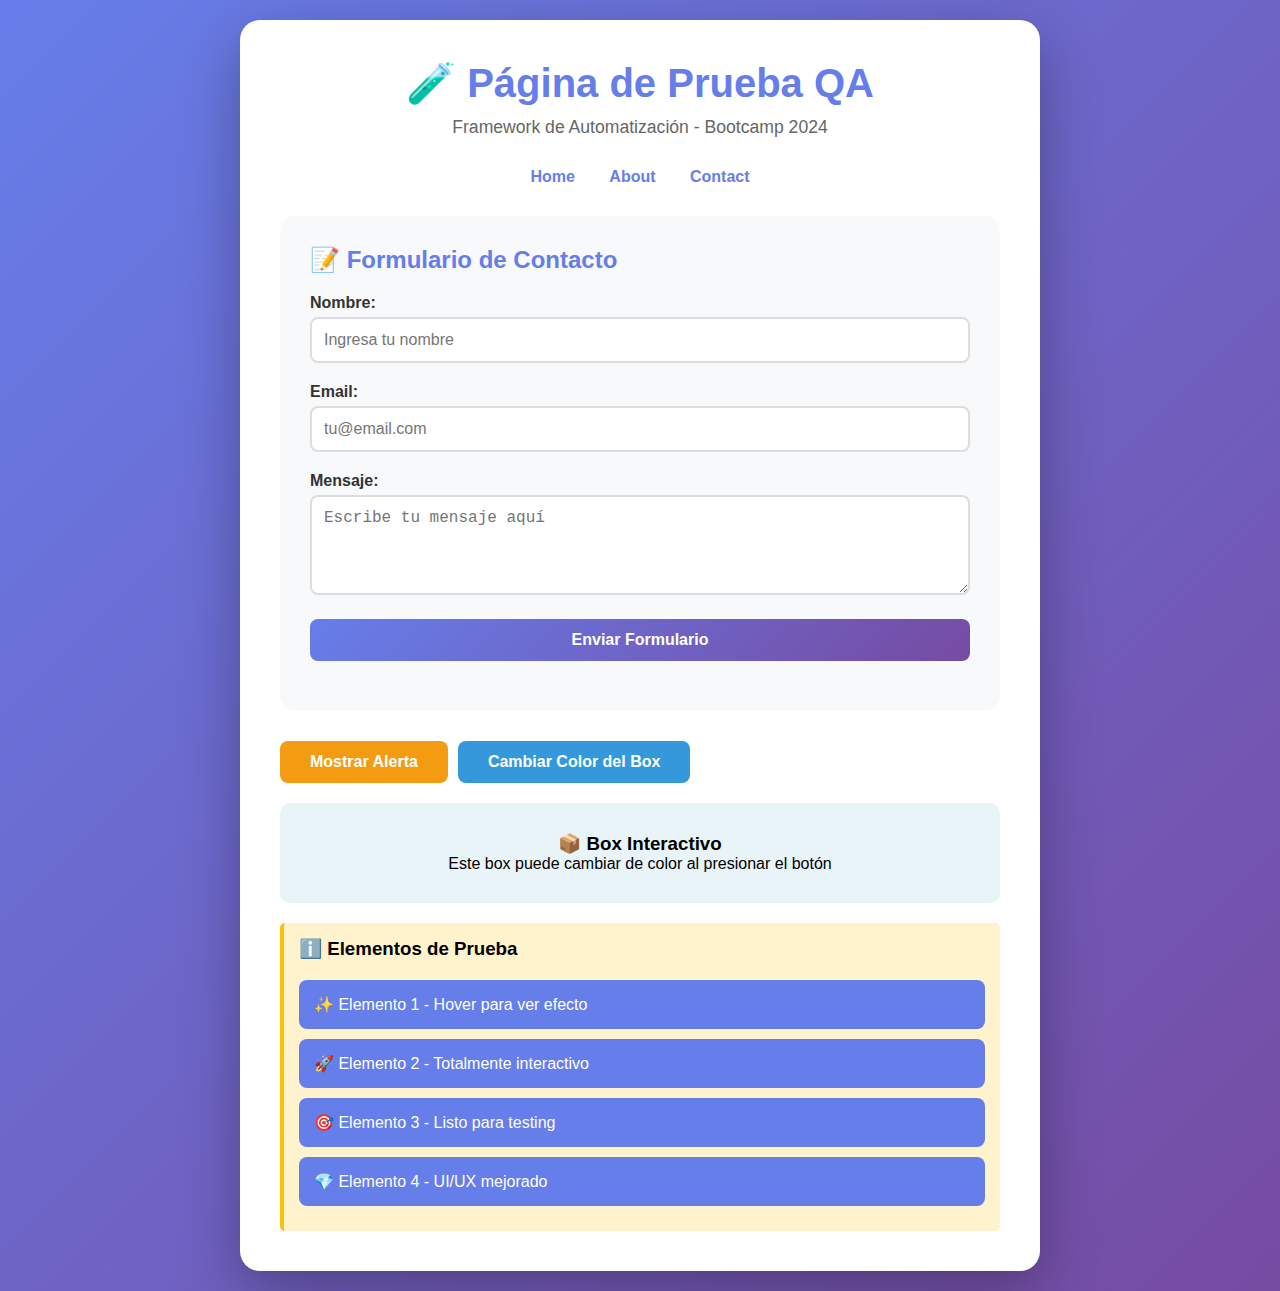
<file: QAAutomatizacion/test_data/test_page.html>
<!DOCTYPE html>
<html lang="es">
<head>
    <meta charset="UTF-8">
    <meta name="viewport" content="width=device-width, initial-scale=1.0">
    <title>Página de Prueba QA - Bootcamp</title>
    <style>
        * {
            margin: 0;
            padding: 0;
            box-sizing: border-box;
        }
        
        body {
            font-family: 'Segoe UI', Tahoma, Geneva, Verdana, sans-serif;
            background: linear-gradient(135deg, #667eea 0%, #764ba2 100%);
            min-height: 100vh;
            padding: 20px;
        }
        
        .container {
            max-width: 800px;
            margin: 0 auto;
            background: white;
            border-radius: 20px;
            padding: 40px;
            box-shadow: 0 20px 60px rgba(0, 0, 0, 0.3);
        }
        
        h1 {
            color: #667eea;
            text-align: center;
            margin-bottom: 10px;
            font-size: 2.5em;
        }
        
        .subtitle {
            text-align: center;
            color: #666;
            margin-bottom: 30px;
            font-size: 1.1em;
        }
        
        .nav-links {
            text-align: center;
            margin-bottom: 30px;
        }
        
        .nav-links a {
            margin: 0 15px;
            color: #667eea;
            text-decoration: none;
            font-weight: bold;
            transition: color 0.3s;
        }
        
        .nav-links a:hover {
            color: #764ba2;
        }
        
        .form-section {
            background: #f8f9fa;
            padding: 30px;
            border-radius: 15px;
            margin-bottom: 30px;
        }
        
        .form-group {
            margin-bottom: 20px;
        }
        
        label {
            display: block;
            margin-bottom: 5px;
            color: #333;
            font-weight: 600;
        }
        
        input, textarea {
            width: 100%;
            padding: 12px;
            border: 2px solid #ddd;
            border-radius: 8px;
            font-size: 16px;
            transition: border-color 0.3s;
        }
        
        input:focus, textarea:focus {
            outline: none;
            border-color: #667eea;
        }
        
        textarea {
            resize: vertical;
            min-height: 100px;
        }
        
        .button-group {
            display: flex;
            gap: 10px;
            flex-wrap: wrap;
            margin-bottom: 20px;
        }
        
        button {
            padding: 12px 30px;
            border: none;
            border-radius: 8px;
            font-size: 16px;
            font-weight: bold;
            cursor: pointer;
            transition: all 0.3s;
        }
        
        #submit-btn {
            background: linear-gradient(135deg, #667eea 0%, #764ba2 100%);
            color: white;
            flex: 1;
        }
        
        #submit-btn:hover {
            transform: translateY(-2px);
            box-shadow: 0 5px 15px rgba(102, 126, 234, 0.4);
        }
        
        #show-alert {
            background: #f39c12;
            color: white;
        }
        
        #show-alert:hover {
            background: #e67e22;
        }
        
        #change-color {
            background: #3498db;
            color: white;
        }
        
        #change-color:hover {
            background: #2980b9;
        }
        
        .box {
            padding: 30px;
            background-color: #e8f4f8;
            border-radius: 10px;
            margin-top: 20px;
            text-align: center;
            transition: background-color 0.5s;
        }
        
        #success-message {
            display: none;
            background: #2ecc71;
            color: white;
            padding: 15px;
            border-radius: 8px;
            margin-top: 20px;
            text-align: center;
            font-weight: bold;
        }
        
        .error {
            color: #e74c3c;
            font-size: 14px;
            margin-top: 5px;
            display: none;
        }
        
        .items {
            list-style: none;
            margin-top: 20px;
        }
        
        .items li {
            background: #667eea;
            color: white;
            padding: 15px;
            margin-bottom: 10px;
            border-radius: 8px;
            transition: transform 0.2s;
        }
        
        .items li:hover {
            transform: translateX(10px);
        }
        
        .info-section {
            background: #fff3cd;
            border-left: 4px solid #ffc107;
            padding: 15px;
            margin-top: 20px;
            border-radius: 5px;
        }
        
        @media (max-width: 768px) {
            .container {
                padding: 20px;
            }
            
            h1 {
                font-size: 1.8em;
            }
            
            .button-group {
                flex-direction: column;
            }
        }
    </style>
</head>
<body>
    <div class="container">
        <h1>🧪 Página de Prueba QA</h1>
        <p class="subtitle">Framework de Automatización - Bootcamp 2024</p>
        
        <div class="nav-links">
            <a href="#home">Home</a>
            <a href="#about">About</a>
            <a href="#contact">Contact</a>
        </div>
        
        <div class="form-section">
            <h2 style="margin-bottom: 20px; color: #667eea;">📝 Formulario de Contacto</h2>
            
            <form id="contact-form">
                <div class="form-group">
                    <label for="name">Nombre:</label>
                    <input type="text" id="name" name="name" placeholder="Ingresa tu nombre" required>
                    <span class="error" id="name-error">Por favor ingresa un nombre</span>
                </div>
                
                <div class="form-group">
                    <label for="email">Email:</label>
                    <input type="email" id="email" name="email" placeholder="tu@email.com" required>
                    <span class="error" id="email-error">Por favor ingresa un email válido</span>
                </div>
                
                <div class="form-group">
                    <label for="message">Mensaje:</label>
                    <textarea id="message" name="message" placeholder="Escribe tu mensaje aquí" required></textarea>
                    <span class="error" id="message-error">Por favor ingresa un mensaje</span>
                </div>
                
                <div class="button-group">
                    <button type="submit" id="submit-btn">Enviar Formulario</button>
                </div>
            </form>
            
            <div id="success-message">
                ✅ ¡Formulario enviado exitosamente!
            </div>
        </div>
        
        <div class="button-group">
            <button id="show-alert">Mostrar Alerta</button>
            <button id="change-color">Cambiar Color del Box</button>
        </div>
        
        <div class="box">
            <h3>📦 Box Interactivo</h3>
            <p>Este box puede cambiar de color al presionar el botón</p>
        </div>
        
        <div class="info-section">
            <h3 style="margin-bottom: 10px;">ℹ️ Elementos de Prueba</h3>
            <ul class="items">
                <li>✨ Elemento 1 - Hover para ver efecto</li>
                <li>🚀 Elemento 2 - Totalmente interactivo</li>
                <li>🎯 Elemento 3 - Listo para testing</li>
                <li>💎 Elemento 4 - UI/UX mejorado</li>
            </ul>
        </div>
    </div>
    
    <script>
        // Manejo del formulario
        document.getElementById('contact-form').addEventListener('submit', function(e) {
            e.preventDefault();
            
            const name = document.getElementById('name').value;
            const email = document.getElementById('email').value;
            const message = document.getElementById('message').value;
            
            // Validación simple
            let isValid = true;
            
            if (name.trim() === '') {
                document.getElementById('name-error').style.display = 'block';
                isValid = false;
            } else {
                document.getElementById('name-error').style.display = 'none';
            }
            
            if (email.trim() === '' || !email.includes('@')) {
                document.getElementById('email-error').style.display = 'block';
                isValid = false;
            } else {
                document.getElementById('email-error').style.display = 'none';
            }
            
            if (message.trim() === '') {
                document.getElementById('message-error').style.display = 'block';
                isValid = false;
            } else {
                document.getElementById('message-error').style.display = 'none';
            }
            
            if (isValid) {
                // Mostrar mensaje de éxito
                document.getElementById('success-message').style.display = 'block';
                
                // Ocultar después de 3 segundos
                setTimeout(() => {
                    document.getElementById('success-message').style.display = 'none';
                    document.getElementById('contact-form').reset();
                }, 3000);
            }
        });
        
        // Botón de alerta
        document.getElementById('show-alert').addEventListener('click', function() {
            alert('¡Hola! Esta es una alerta de prueba para QA Automation 🎉');
        });
        
        // Botón de cambiar color
        const colors = ['#e8f4f8', '#ffe8e8', '#e8ffe8', '#fff4e8', '#f0e8ff'];
        let currentColorIndex = 0;
        
        document.getElementById('change-color').addEventListener('click', function() {
            currentColorIndex = (currentColorIndex + 1) % colors.length;
            document.querySelector('.box').style.backgroundColor = colors[currentColorIndex];
        });
        
        // Efecto en los links de navegación
        document.querySelectorAll('.nav-links a').forEach(link => {
            link.addEventListener('click', function(e) {
                e.preventDefault();
                console.log('Navegando a:', this.textContent);
            });
        });
    </script>
</body>
</html>
</file>
